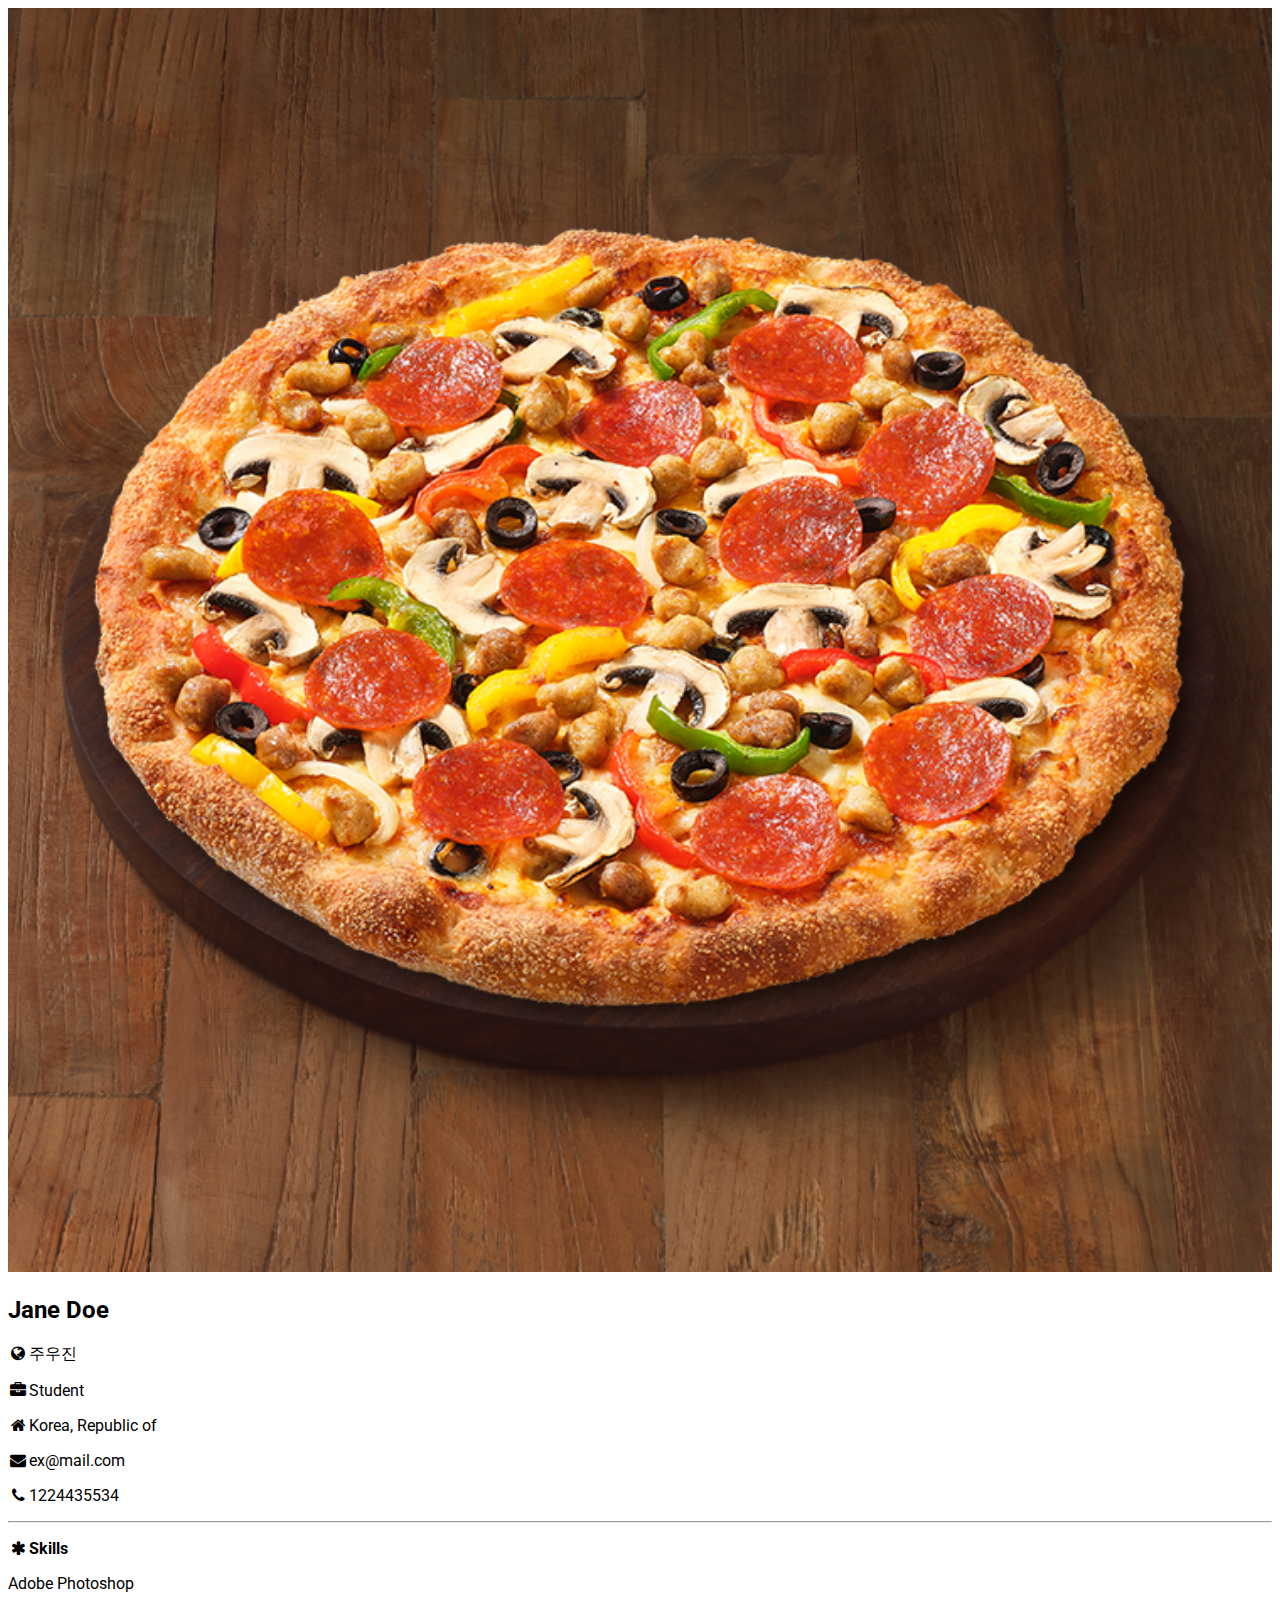
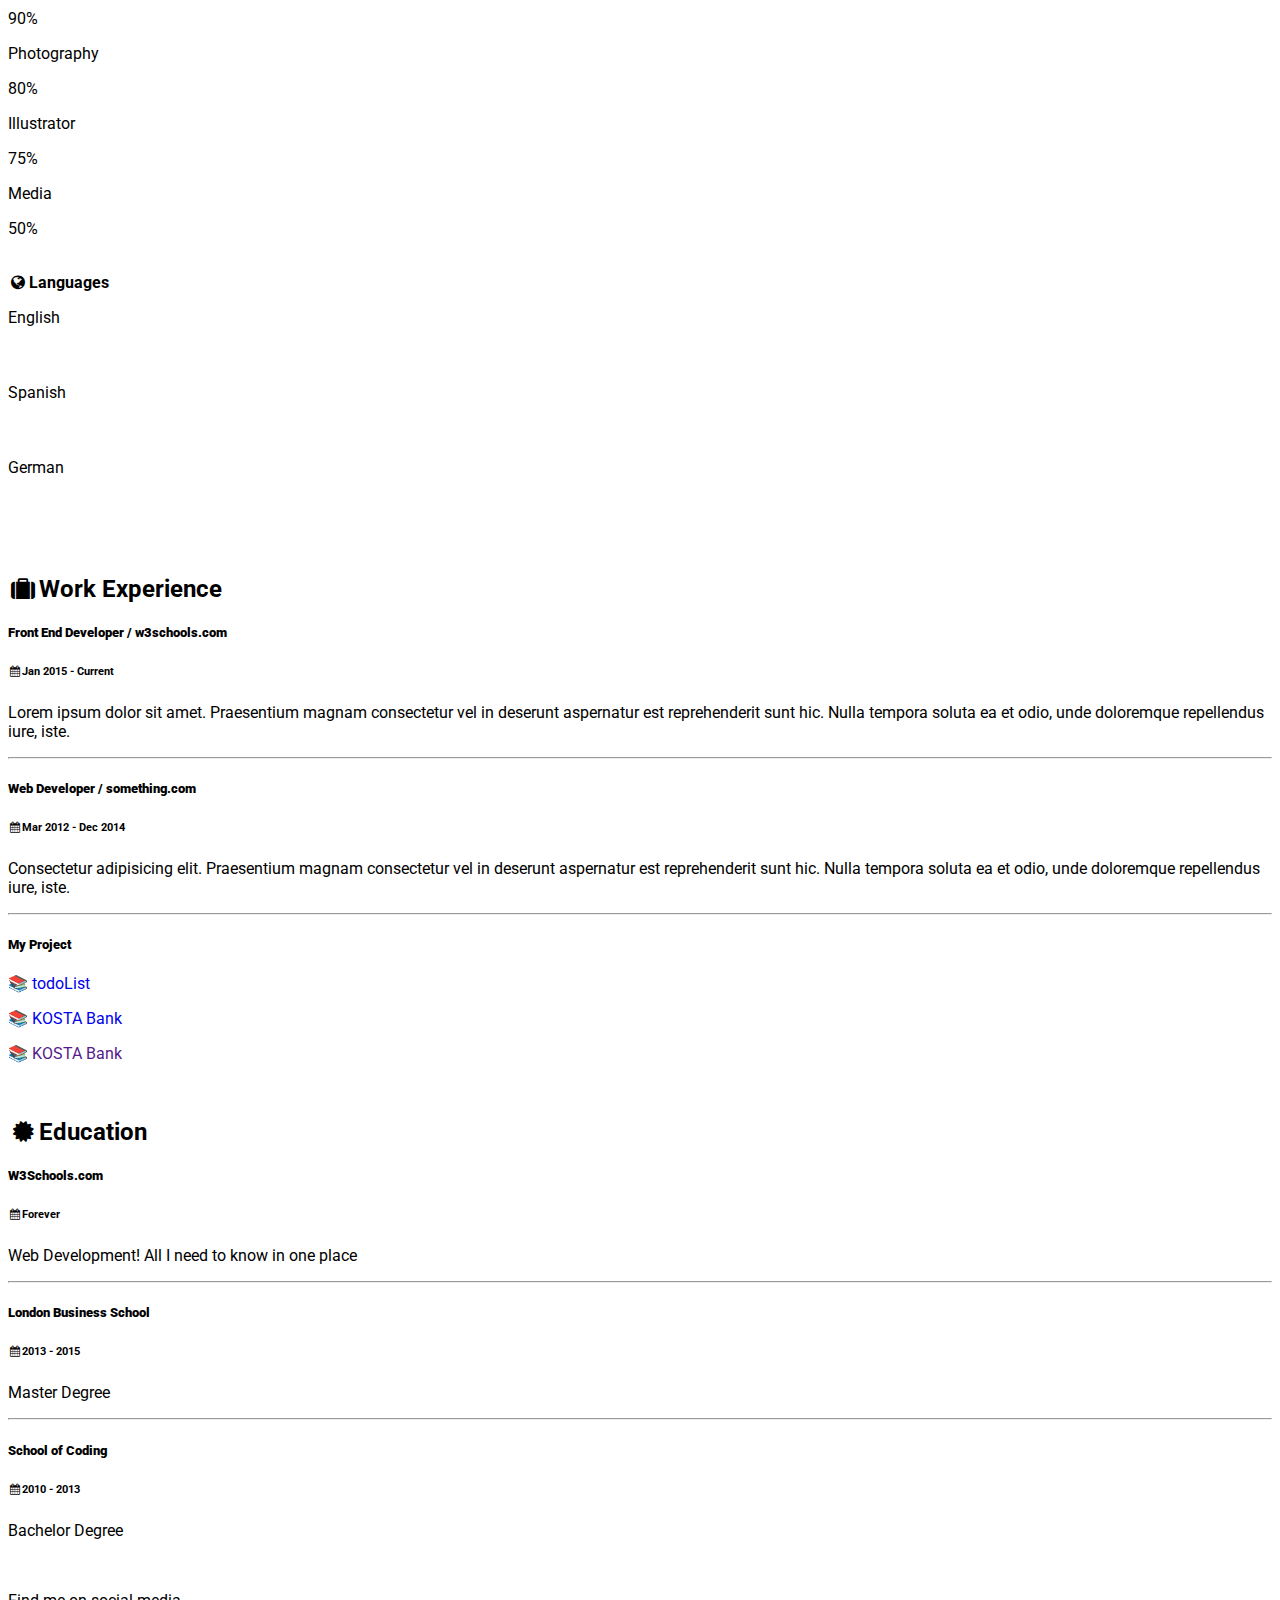
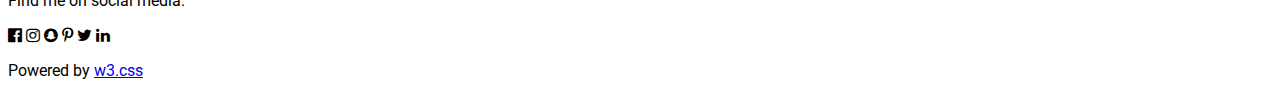
<file: index.html>
<!DOCTYPE html>
<html>
  <head>
    <title>W3.CSS Template</title>
    <meta charset="UTF-8" />
    <meta name="viewport" content="width=device-width, initial-scale=1" />
    <link rel="stylesheet" href="https://www.w3schools.com/w3css/5/w3.css" />
    <link
      rel="stylesheet"
      href="https://fonts.googleapis.com/css?family=Roboto"
    />
    <link
      rel="stylesheet"
      href="https://cdnjs.cloudflare.com/ajax/libs/font-awesome/4.7.0/css/font-awesome.min.css"
    />
    <style>
      html,
      body,
      h1,
      h2,
      h3,
      h4,
      h5,
      h6 {
        font-family: "Roboto", sans-serif;
      }

      #todoList,
      #kostaBank {
        text-decoration: none;
      }
    </style>
  </head>
  <body class="w3-light-grey">
    <!-- Page Container -->
    <div class="w3-content w3-margin-top" style="max-width: 1400px">
      <!-- The Grid -->
      <div class="w3-row-padding">
        <!-- Left Column -->
        <div class="w3-third">
          <div class="w3-white w3-text-grey w3-card-4">
            <div class="w3-display-container">
              <img
                src="./img/페퍼로니 피자 new.png"
                style="width: 100%"
                alt="Avatar"
              />
              <div class="w3-display-bottomleft w3-container w3-text-black">
                <h2>Jane Doe</h2>
              </div>
            </div>
            <div class="w3-container">
              <p>
                <i
                  class="fa fa-globe fa-fw w3-margin-right w3-large w3-text-teal"
                ></i
                >주우진
              </p>
              <p>
                <i
                  class="fa fa-briefcase fa-fw w3-margin-right w3-large w3-text-teal"
                ></i
                >Student
              </p>
              <p>
                <i
                  class="fa fa-home fa-fw w3-margin-right w3-large w3-text-teal"
                ></i
                >Korea, Republic of
              </p>
              <p>
                <i
                  class="fa fa-envelope fa-fw w3-margin-right w3-large w3-text-teal"
                ></i
                >ex@mail.com
              </p>
              <p>
                <i
                  class="fa fa-phone fa-fw w3-margin-right w3-large w3-text-teal"
                ></i
                >1224435534
              </p>
              <hr />

              <p class="w3-large">
                <b
                  ><i
                    class="fa fa-asterisk fa-fw w3-margin-right w3-text-teal"
                  ></i
                  >Skills</b
                >
              </p>
              <p>Adobe Photoshop</p>
              <div class="w3-light-grey w3-round-xlarge w3-small">
                <div
                  class="w3-container w3-center w3-round-xlarge w3-teal"
                  style="width: 90%"
                >
                  90%
                </div>
              </div>
              <p>Photography</p>
              <div class="w3-light-grey w3-round-xlarge w3-small">
                <div
                  class="w3-container w3-center w3-round-xlarge w3-teal"
                  style="width: 80%"
                >
                  <div class="w3-center w3-text-white">80%</div>
                </div>
              </div>
              <p>Illustrator</p>
              <div class="w3-light-grey w3-round-xlarge w3-small">
                <div
                  class="w3-container w3-center w3-round-xlarge w3-teal"
                  style="width: 75%"
                >
                  75%
                </div>
              </div>
              <p>Media</p>
              <div class="w3-light-grey w3-round-xlarge w3-small">
                <div
                  class="w3-container w3-center w3-round-xlarge w3-teal"
                  style="width: 50%"
                >
                  50%
                </div>
              </div>
              <br />

              <p class="w3-large w3-text-theme">
                <b
                  ><i class="fa fa-globe fa-fw w3-margin-right w3-text-teal"></i
                  >Languages</b
                >
              </p>
              <p>English</p>
              <div class="w3-light-grey w3-round-xlarge">
                <div
                  class="w3-round-xlarge w3-teal"
                  style="height: 24px; width: 100%"
                ></div>
              </div>
              <p>Spanish</p>
              <div class="w3-light-grey w3-round-xlarge">
                <div
                  class="w3-round-xlarge w3-teal"
                  style="height: 24px; width: 55%"
                ></div>
              </div>
              <p>German</p>
              <div class="w3-light-grey w3-round-xlarge">
                <div
                  class="w3-round-xlarge w3-teal"
                  style="height: 24px; width: 25%"
                ></div>
              </div>
              <br />
            </div>
          </div>
          <br />

          <!-- End Left Column -->
        </div>

        <!-- Right Column -->
        <div class="w3-twothird">
          <div class="w3-container w3-card w3-white w3-margin-bottom">
            <h2 class="w3-text-grey w3-padding-16">
              <i
                class="fa fa-suitcase fa-fw w3-margin-right w3-xxlarge w3-text-teal"
              ></i
              >Work Experience
            </h2>
            <div class="w3-container">
              <h5 class="w3-opacity">
                <b>Front End Developer / w3schools.com</b>
              </h5>
              <h6 class="w3-text-teal">
                <i class="fa fa-calendar fa-fw w3-margin-right"></i>Jan 2015 -
                <span class="w3-tag w3-teal w3-round">Current</span>
              </h6>
              <p>
                Lorem ipsum dolor sit amet. Praesentium magnam consectetur vel
                in deserunt aspernatur est reprehenderit sunt hic. Nulla tempora
                soluta ea et odio, unde doloremque repellendus iure, iste.
              </p>
              <hr />
            </div>
            <div class="w3-container">
              <h5 class="w3-opacity"><b>Web Developer / something.com</b></h5>
              <h6 class="w3-text-teal">
                <i class="fa fa-calendar fa-fw w3-margin-right"></i>Mar 2012 -
                Dec 2014
              </h6>
              <p>
                Consectetur adipisicing elit. Praesentium magnam consectetur vel
                in deserunt aspernatur est reprehenderit sunt hic. Nulla tempora
                soluta ea et odio, unde doloremque repellendus iure, iste.
              </p>
              <hr />
            </div>
            <div class="w3-container">
              <h5 class="w3-opacity">
                <b>My Project</b>
              </h5>

              <p>
                📚 <a href="./ex01_TodoList_UI.html" id="todoList">todoList</a>
              </p>
              <p>
                📚 <a href="./Bank/index.html" id="kostaBank">KOSTA Bank</a>
              </p>
              <p>📚 <a href="" id="kostaBank">KOSTA Bank</a></p>
              <br />
            </div>
          </div>

          <div class="w3-container w3-card w3-white">
            <h2 class="w3-text-grey w3-padding-16">
              <i
                class="fa fa-certificate fa-fw w3-margin-right w3-xxlarge w3-text-teal"
              ></i
              >Education
            </h2>
            <div class="w3-container">
              <h5 class="w3-opacity"><b>W3Schools.com</b></h5>
              <h6 class="w3-text-teal">
                <i class="fa fa-calendar fa-fw w3-margin-right"></i>Forever
              </h6>
              <p>Web Development! All I need to know in one place</p>
              <hr />
            </div>
            <div class="w3-container">
              <h5 class="w3-opacity"><b>London Business School</b></h5>
              <h6 class="w3-text-teal">
                <i class="fa fa-calendar fa-fw w3-margin-right"></i>2013 - 2015
              </h6>
              <p>Master Degree</p>
              <hr />
            </div>
            <div class="w3-container">
              <h5 class="w3-opacity"><b>School of Coding</b></h5>
              <h6 class="w3-text-teal">
                <i class="fa fa-calendar fa-fw w3-margin-right"></i>2010 - 2013
              </h6>
              <p>Bachelor Degree</p>
              <br />
            </div>
          </div>

          <!-- End Right Column -->
        </div>

        <!-- End Grid -->
      </div>

      <!-- End Page Container -->
    </div>

    <footer class="w3-container w3-teal w3-center w3-margin-top">
      <p>Find me on social media.</p>
      <i class="fa fa-facebook-official w3-hover-opacity"></i>
      <i class="fa fa-instagram w3-hover-opacity"></i>
      <i class="fa fa-snapchat w3-hover-opacity"></i>
      <i class="fa fa-pinterest-p w3-hover-opacity"></i>
      <i class="fa fa-twitter w3-hover-opacity"></i>
      <i class="fa fa-linkedin w3-hover-opacity"></i>
      <p>
        Powered by
        <a href="https://www.w3schools.com/w3css/default.asp" target="_blank"
          >w3.css</a
        >
      </p>
    </footer>
  </body>
</html>
</file>
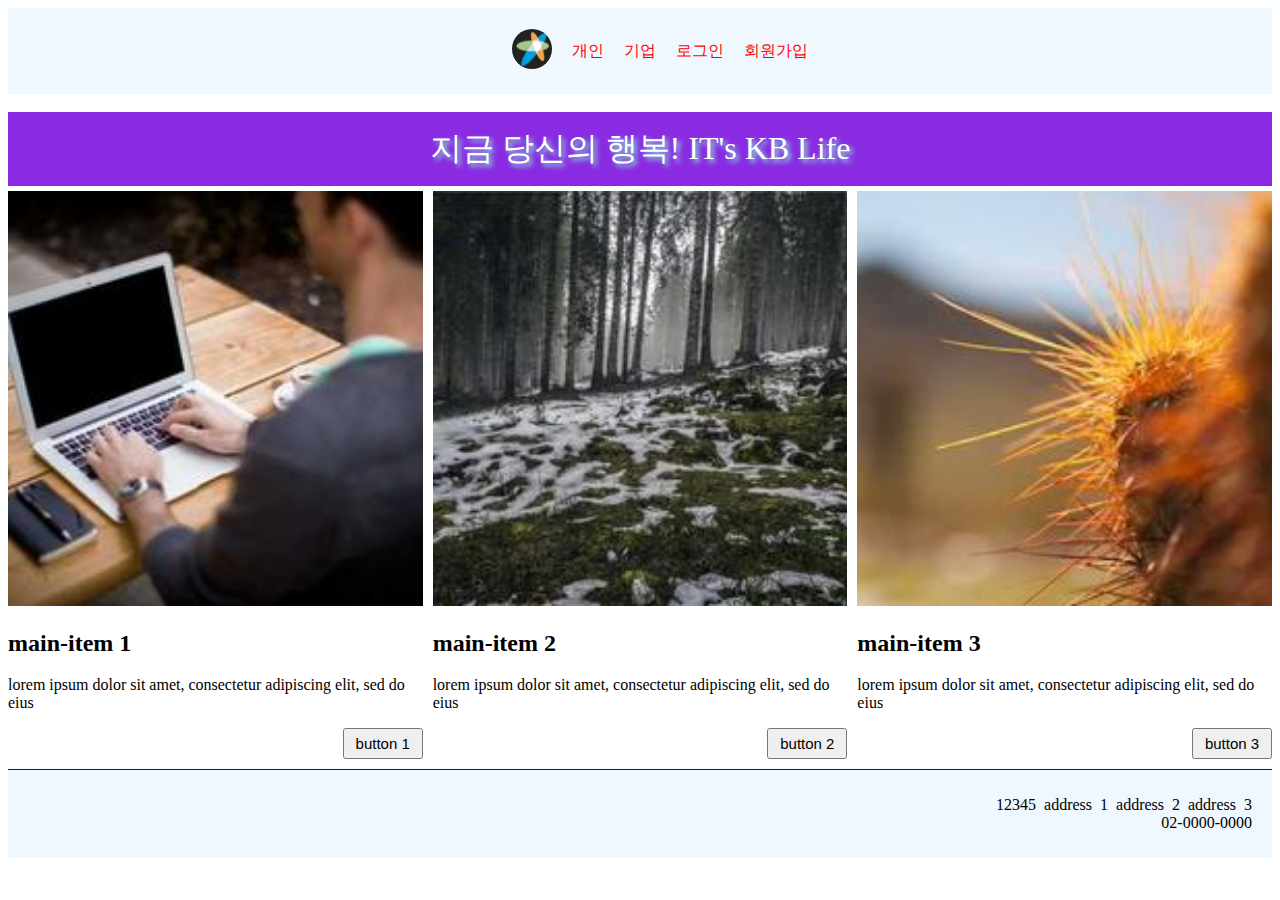
<file: Bank/index.html>
<!DOCTYPE html>
<html lang="en">
  <head>
    <meta charset="UTF-8" />
    <meta name="viewport" content="width=device-width, initial-scale=1.0" />
    <title>Kosta Bank</title>
    <link rel="stylesheet" type="text/css" href="./css/common.css" />
    <link rel="stylesheet" type="text/css" href="./css/navbar.css" />
    <link rel="stylesheet" type="text/css" href="./css/footer.css" />
    <style>
      main article {
        display: grid;
        grid-template-columns: repeat(3, 1fr);
        grid-template-rows: auto;
        gap: 10px;
        margin-top: 5px;
      }

      main article section img {
        width: 100%;
      }

      main article section button {
        padding: 5px;
        font-size: 15px;
        width: 80px;
        float: right;
      }
    </style>
  </head>
  <body>
    <header>
      <nav>
        <ul>
          <li class="logo">
            <a href="index.html"><img src="./img/logo.jpg" alt="logo" /></a>
          </li>
          <li><a href="./personal.html">개인</a></li>
          <li><a href="./business.html">기업</a></li>
          <li><a href="./login.html">로그인</a></li>
          <li><a href="./register.html">회원가입</a></li>
        </ul>
      </nav>

      <br />
    </header>

    <div id="banner"></div>
    <main>
      <article>
        <section data-main-item-id="10">
          <img src="./img/1.jpg" alt="" class="img1" />
          <br />
          <h2>main-item 1</h2>
          <p>
            lorem ipsum dolor sit amet, consectetur adipiscing elit, sed do eius
          </p>
          <button class="btn">button 1</button>
        </section>

        <section data-main-item-id="20">
          <img src="./img/2.jpg" alt="" class="img2" />
          <br />
          <h2>main-item 2</h2>
          <p>
            lorem ipsum dolor sit amet, consectetur adipiscing elit, sed do eius
          </p>
          <button class="btn">button 2</button>
        </section>

        <section data-main-item-id="30">
          <img src="./img/3.jpg" alt="" class="img3" />
          <br />
          <h2>main-item 3</h2>
          <p>
            lorem ipsum dolor sit amet, consectetur adipiscing elit, sed do eius
          </p>
          <button class="btn">button 3</button>
        </section>
      </article>
    </main>
    <footer>
      <ul>
        <li>
          12345&nbsp;&nbsp;address&nbsp;&nbsp;1&nbsp;&nbsp;address&nbsp;&nbsp;2&nbsp;&nbsp;address&nbsp;&nbsp;3
        </li>
        <li>02-0000-0000</li>
      </ul>
    </footer>
    <script type="text/javascript">
      let bannerList = [
        "지금 당신의 행복! IT's KB Life",
        "국민의 은행이 되겠습니다.",
        "5060 웰컴패키지, 최대 7만원 혜택을 드립니다.",
        "타행이체, 자동이체 수수료 면제",
        "저녁 6시까지 영업합니다.",
      ];
      let index = 0;
      let bannerStop;
      let bannerChange = function () {
        document.querySelector("#banner").innerHTML = bannerList[index++];
        bannerStop = setInterval(() => {
          document.querySelector("#banner").innerHTML = bannerList[index++];
          if (index === bannerList.length) index = 0;
        }, 5000);
      };
      bannerChange();

      /*
      setTimeout()
      let bannerEvent = function(){
      document.querySelector("#banner").innerHTML = bannerList[index++];
          if (index === bannerList.length) index = 0;
          
      }
      */

      // button 클릭 시 id값 콘솔 반환
      document.querySelectorAll(".btn").forEach((btnElement) => {
        btnElement.addEventListener(
          "click",
          () => {
            const btnParant = btnElement.parentElement;
            console.log(btnParant.dataset.mainItemId);
          },
          false
        );
      });
    </script>
  </body>
</html>
</file>
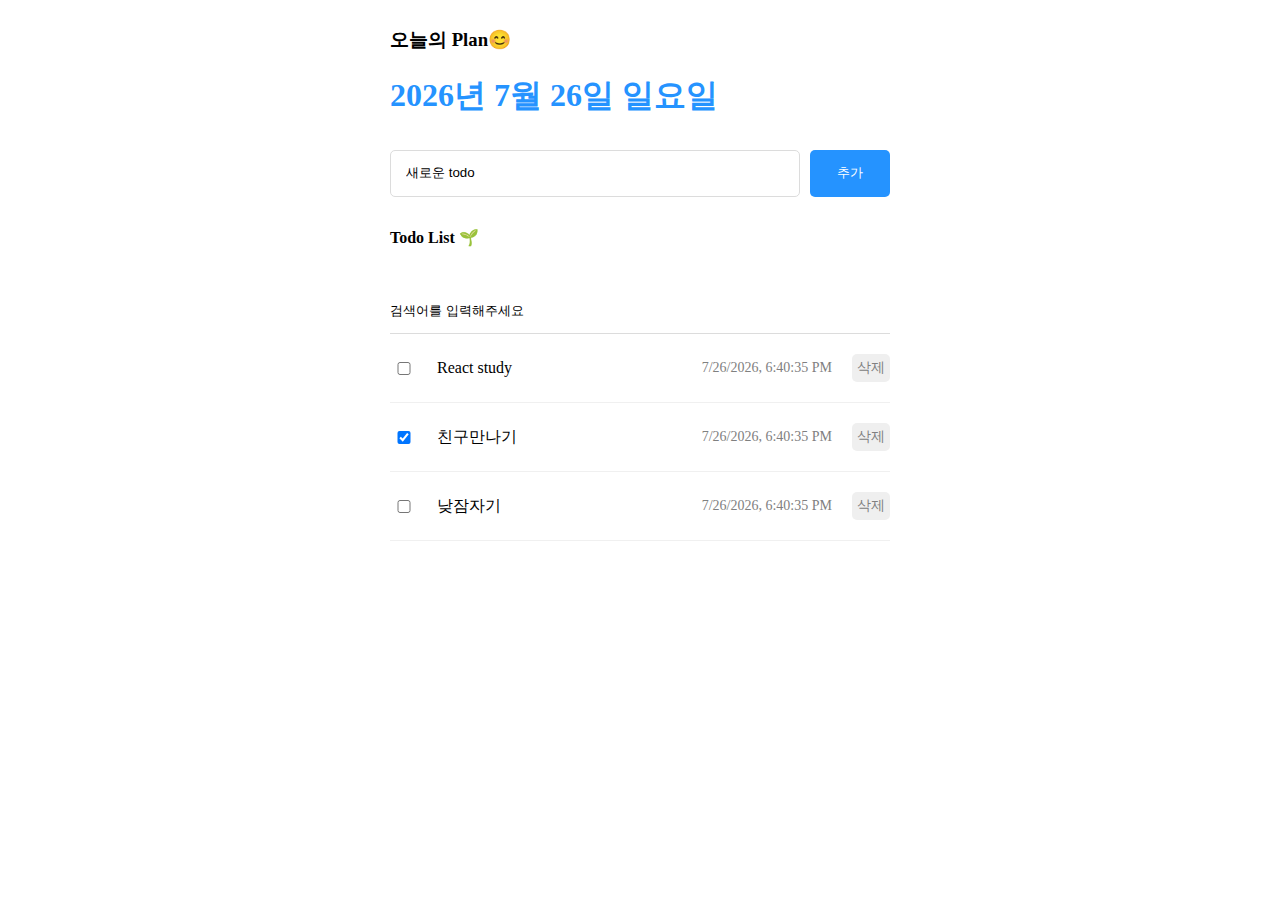
<file: ex01_TodoList_UI.html>
<!DOCTYPE html>
<html lang="en">
  <head>
    <meta charset="UTF-8" />
    <meta name="viewport" content="width=device-width, initial-scale=1.0" />
    <title>Document</title>

    <script src="./js/script.js" defer></script>
    <link rel="stylesheet" type="text/css" href="./css/App.css" />
    <style></style>
    <link rel="stylesheet" type="text/css" href="./css/Editor.css" />
    <style></style>
    <link rel="stylesheet" type="text/css" href="./css/List.css" />
    <style></style>
    <link rel="stylesheet" type="text/css" href="./css/Header.css" />
    <style></style>
    <link rel="stylesheet" type="text/css" href="./css/TodoItem.css" />
    <style></style>
  </head>
  <body>
    <div class="App">
      <div class="Header">
        <h3>오늘의 Plan😊</h3>
        <h1></h1>
      </div>

      <form>
        <div class="Editor">
          <input type="text" name="todoAdd" id="todoAdd" value="새로운 todo" />
          <button>추가</button>
        </div>
      </form>

      <div class="List">
        <h4>Todo List 🌱</h4>
        <input
          type="text"
          name="searchTodo"
          id="searchTodo"
          value="검색어를 입력해주세요"
        />
        <div class="todos_wrapper">
          <!-- TodoItem 들어갈 자리 -->
        </div>
      </div>
    </div>
  </body>
</html>
</file>
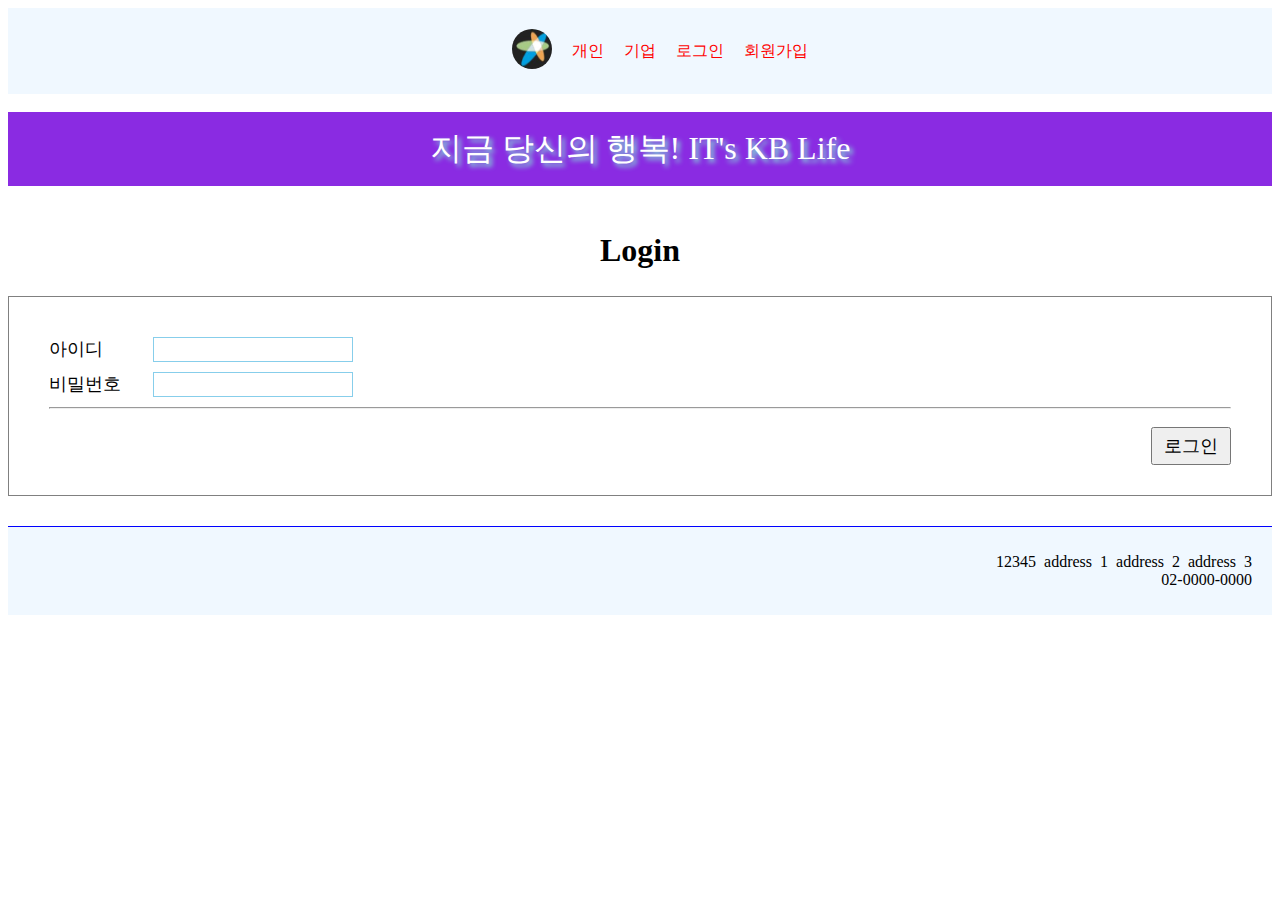
<file: Bank/login.html>
<!DOCTYPE html>
<html lang="en">
  <head>
    <meta charset="UTF-8" />
    <meta name="viewport" content="width=device-width, initial-scale=1.0" />
    <title>Login</title>
    <link rel="stylesheet" type="text/css" href="./css/common.css" />
    <link rel="stylesheet" type="text/css" href="./css/navbar.css" />
    <link rel="stylesheet" type="text/css" href="./css/footer.css" />
    <style>
      main {
        padding: 20px 0px;
      }
      main h1 {
        text-align: center;
        padding: 5px;
      }

      main form {
        height: 200px;
        border: 1px solid gray;
        padding: 40px;
      }

      main .form-item {
        margin-bottom: 10px;
      }

      main .form-item label {
        display: inline-block;
        /*
         inline 요소여서 좌우 공간을 부여해도
         크기가 늘어난 것처럼 표시되지 않음

         inline-block 속성을 부여하면
         줄바꿈 없이 좌우 크기가 늘어남
         */
        width: 100px;
        font-size: 18px;
      }

      main .form-item input {
        font-size: 18px;
        border: 1px solid skyblue;
        width: 200px;
      }

      main form button {
        float: right;
        width: 80px;
        font-size: 18px;
        padding: 5px;
        margin-top: 10px;
      }
    </style>
  </head>
  <body>
    <header>
      <nav>
        <ul>
          <li class="logo">
            <a href="index.html"><img src="./img/logo.jpg" alt="logo" /></a>
          </li>
          <li><a href="./personal.html">개인</a></li>
          <li><a href="./business.html">기업</a></li>
          <li><a href="./login.html">로그인</a></li>
          <li><a href="./register.html">회원가입</a></li>
        </ul>
      </nav>

      <br />
    </header>

    <div id="banner">지금 당신의 행복! IT's KB Life</div>
    <main>
      <h1>Login</h1>
      <form action="./index.html" method="post">
        <div class="form-item">
          <label for="id">아이디</label>
          <input type="text" id="id" name="id" />
        </div>
        <div class="form-item">
          <label for="pwd">비밀번호</label>
          <input type="password" id="pwd" name="pwd" />
        </div>
        <hr />
        <button id="loginBtn">로그인</button>
      </form>
    </main>
    <footer>
      <ul>
        <li>
          12345&nbsp;&nbsp;address&nbsp;&nbsp;1&nbsp;&nbsp;address&nbsp;&nbsp;2&nbsp;&nbsp;address&nbsp;&nbsp;3
        </li>
        <li>02-0000-0000</li>
      </ul>
    </footer>
    <script>
      let inputId = "";
      let inputPwd = "";

      document.querySelector("form[action]").addEventListener(
        "submit", // enter 입력 또한 submit 이벤트 발생 가능.
        () => {
          inputId = document.getElementById("id");
          if (inputId.value === "") {
            alert("input id value");
            inputId.focus();
            event.preventDefault();
            return; // 함수 빠져나감
          }

          inputPwd = document.getElementById("pwd");
          if (inputPwd.value === "") {
            alert("input password value");
            inputPwd.focus();
            event.preventDefault();
            return; // 함수 빠져나감
          }
          // 전송 방지
          if (inputId !== "" && inputPwd !== "") {
            alert("입력 유무 체크 완료");
          }
          event.submit();
        },
        false
      );
    </script>
  </body>
</html>
</file>
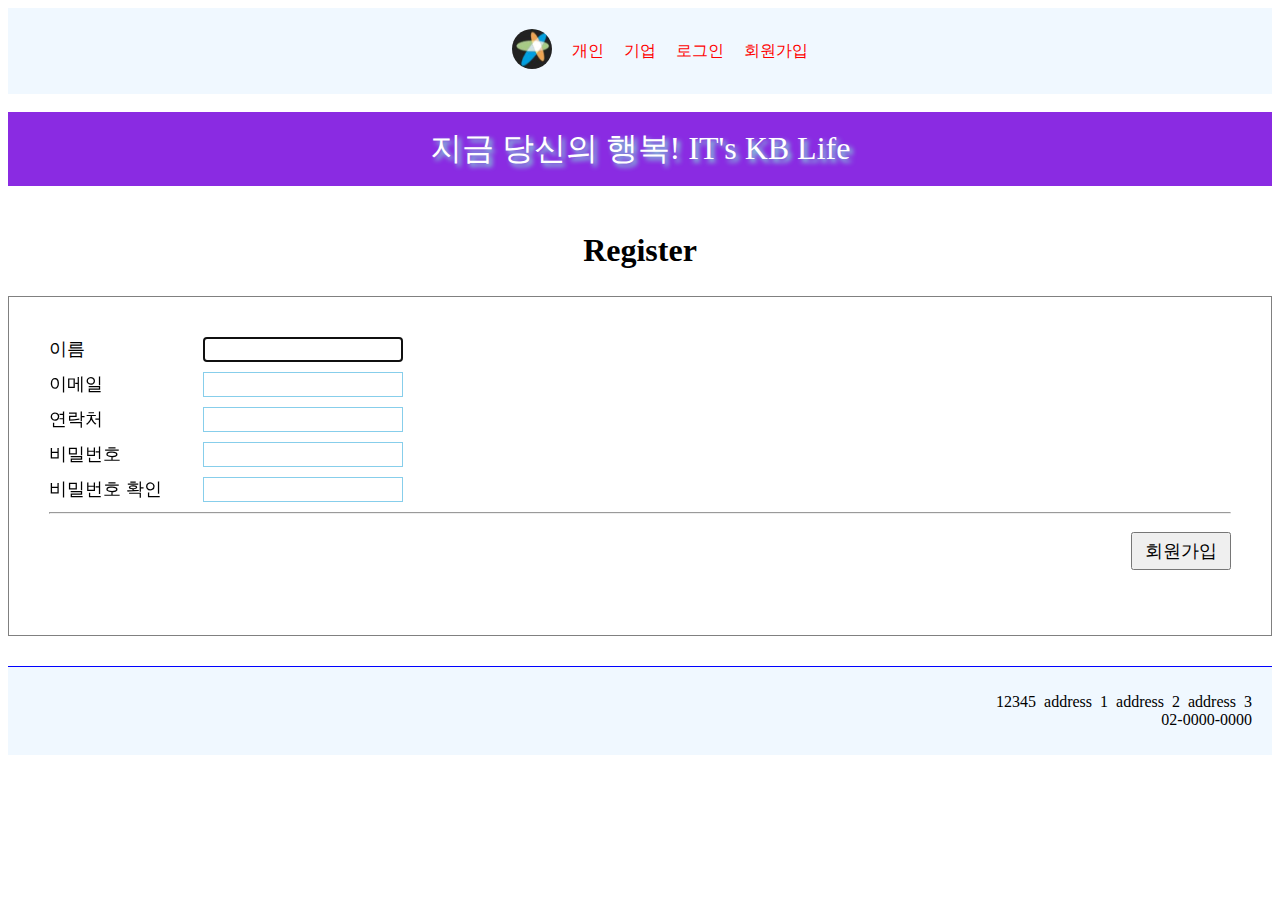
<file: Bank/register.html>
<!DOCTYPE html>
<html lang="en">
  <head>
    <meta charset="UTF-8" />
    <meta name="viewport" content="width=device-width, initial-scale=1.0" />
    <title>Register</title>
    <link rel="stylesheet" type="text/css" href="./css/common.css" />
    <link rel="stylesheet" type="text/css" href="./css/navbar.css" />
    <link rel="stylesheet" type="text/css" href="./css/footer.css" />
    <style>
      main {
        padding: 20px 0px;
      }
      main h1 {
        text-align: center;
        padding: 5px;
      }

      main form {
        height: 340px;
        border: 1px solid gray;
        padding: 40px;
      }

      main .form-item {
        margin-bottom: 10px;
      }

      main .form-item label {
        display: inline-block;
        /*
         inline 요소여서 좌우 공간을 부여해도
         크기가 늘어난 것처럼 표시되지 않음

         inline-block 속성을 부여하면
         줄바꿈 없이 좌우 크기가 늘어남
         */
        width: 150px;
        font-size: 18px;
      }

      main .form-item input {
        font-size: 18px;
        border: 1px solid skyblue;
        width: 200px;
      }

      main form button {
        float: right;
        width: 100px;
        font-size: 18px;
        padding: 5px;
        margin-top: 10px;
      }
    </style>
  </head>
  <body>
    <header>
      <nav>
        <ul>
          <li class="logo">
            <a href="index.html"><img src="./img/logo.jpg" alt="logo" /></a>
          </li>
          <li><a href="./personal.html">개인</a></li>
          <li><a href="./business.html">기업</a></li>
          <li><a href="./login.html">로그인</a></li>
          <li><a href="./register.html">회원가입</a></li>
        </ul>
      </nav>

      <br />
    </header>
    <div id="banner">지금 당신의 행복! IT's KB Life</div>
    <main>
      <h1>Register</h1>
      <form action="./index.html" method="post" novalidate>
        <div class="form-item">
          <label for="name">이름</label>
          <input type="text" id="name" name="name" required autofocus />
        </div>
        <div class="form-item">
          <label for="email">이메일</label>
          <input type="email" id="email" name="email" required />
        </div>
        <div class="form-item">
          <label for="phone">연락처</label>
          <input type="tel" id="phone" name="phone" />
        </div>
        <div class="form-item">
          <label for="pwd">비밀번호</label>
          <input type="password" id="pwd" name="pwd" />
        </div>
        <div class="form-item">
          <label for="pwdConfirm">비밀번호 확인</label>
          <input type="password" id="pwdConfirm" name="pwdConfirm" />
        </div>
        <hr />
        <button type="button" id="registerBtn">회원가입</button>
      </form>
    </main>
    <footer>
      <ul>
        <li>
          12345&nbsp;&nbsp;address&nbsp;&nbsp;1&nbsp;&nbsp;address&nbsp;&nbsp;2&nbsp;&nbsp;address&nbsp;&nbsp;3
        </li>
        <li>02-0000-0000</li>
      </ul>
    </footer>
    <script>
      let inputName = "";
      let inputEmail = "";
      let inputPhone = "";
      let inputPwd = "";
      let inputPwdConfirm = "";
      document.querySelector("#registerBtn").addEventListener(
        "click",
        () => {
          inputName = document.getElementById("name");
          if (inputName.value === "") {
            alert("input name value");
            inputName.focus();
            return; // 함수 빠져나감
          }

          inputEmail = document.getElementById("email");
          if (inputEmail.value === "") {
            alert("input email value");
            inputEmail.focus();
            return; // 함수 빠져나감
          } else if (inputEmail.value.indexOf("@") === -1) {
            alert("check email value");
            inputEmail.value = "";
            inputEmail.focus();
            return; // 함수 빠져나감
          }

          inputPhone = document.getElementById("phone");
          if (inputPhone.value === "") {
            alert("input phone value");
            inputPhone.focus();
            return; // 함수 빠져나감
          }

          inputPwd = document.getElementById("pwd");
          if (inputPwd.value === "") {
            alert("input password value");
            inputPwd.focus();
            return; // 함수 빠져나감
          }

          inputPwdConfirm = document.getElementById("pwdConfirm");
          if (inputPwdConfirm.value === "") {
            alert("input pwdConfirm value");
            inputPwdConfirm.focus();
            return; // 함수 빠져나감
          }

          if (inputPwd.value !== inputPwdConfirm.value) {
            alert("dismatch password & pwdConfirm value");
            inputPwd.value = "";
            inputPwdConfirm.value = "";
            inputPwd.focus();
            return; // 함수 빠져나감
          }
          console.log(inputName.value);
          console.log(inputEmail.value);
          console.log(inputPhone.value);
          console.log(inputPwd.value);
          document.querySelector("form").submit();
        },
        false
      );

      // let state = true;

      // function validateCheck(obj) {
      //   if (obj.value === "") {
      //     alert("input value");
      //     obj.value.focus();
      //     return true;
      //   } else return false;
      // }

      // document.querySelectorAll("input").forEach((inputEle) => {
      //   if (state) {
      //     if (validateCheck(inputEle)) {
      //       state = false;
      //     }
      //   }
      // });
    </script>
  </body>
</html>
</file>
<file: Bank/css/common.css>
#banner {
  grid-area: b;
  background-color: blueviolet;
  text-align: center;
  color: white;
  font-size: xx-large;
  padding: 15px;
  text-shadow: 3px 3px 5px aquamarine;
  /*        x축, y축, 흐림 정도, 그림자 색상        */
}

/* width, height 설정할 때, padding, border의 크기를
width, height
 */
* {
  box-sizing: border-box;
}
</file>
<file: Bank/css/navbar.css>
header nav ul li a {
  text-decoration: none;
}

header nav ul li a:link {
  color: red;
}

header nav ul li a:visited {
  color: green;
}
/*
보안상의 이유로 visited는 css 변경이 제한적(색 변경 가능)
*/

header nav ul li a:hover {
  color: violet;
  text-decoration: underline;
}

nav ul {
  display: flex;
  justify-content: center;
  align-items: center; /* 글자의 수직 가운데 정렬 */
}

nav ul li {
  list-style-type: none;
  margin: 0px 10px; /* 상하 0, 좌우 10px씩 부여 */
}

nav ul li a img {
  width: 40px;
  height: 40px;
  border-radius: 20px;
}

nav {
  background-color: aliceblue;
  padding: 5px;
}
</file>
<file: Bank/css/footer.css>
footer {
  background-color: aliceblue;
  border-top: 1px solid blue;
  margin-top: 10px;
  padding: 10px;
}

footer ul li {
  list-style-type: none;
  text-align: right;
  padding-right: 10px;
}
</file>
<file: css/App.css>
/* class App 요소
1)display속성을 flex 적용
2)방향은 가로방향 기준
3)element사이의 갭은 10px
4)가로 크기를 500px
5)상하 좌우 margin은 0 auto
*/
.App {
  display: flex;
  flex-direction: column;
  gap: 10px;
  width: 500px;
  margin: 0 auto;
}
</file>
<file: css/Editor.css>
/* class Editor에
1)
display 속성 flex
2)
gap 10px
*/
.Editor {
  display: flex;
  gap: 10px;
}
/* class Editor의 하위 input요소
1)flex : 1 적용하여 부모요소에 벗어나지 않는 범위내에서 최대 크기로 나오게한다.
2)padding 15px 적용
3)외곽 테두리 1px solid rgb(220,220,220); 적용
4)테두리를 둥글게 5px 적용
*/
.Editor input {
  display: flex;
  flex-grow: 1;
  padding: 15px;
  border: 1px solid rgb(220, 220, 220);
  border-radius: 5px;
}

/* class Editor의 하위 button요소
1)cusor 을 pointer로 설정
2)가로크기 80px
3)외곽테투리 none설정
4)글자색상 white
5)바탕색은 rgb(37,147,255)
6)테두리를 둥글게 5px 적용
*/
.Editor button {
  cursor: pointer;
  width: 80px;
  border: none;
  background-color: rgb(37, 147, 255);
  color: white;
  border-radius: 5px;
}
</file>
<file: css/List.css>
/* class List 에
1)display 속성 flex,
2)flex-direction은 column 설정
3)gap은 20px
*/
.List {
  display: flex;
  flex-direction: column;
  gap: 20px;
}

/*
class List의 하위 자식 input요소
1)가로크기 100%
2)외곽선 none
3)외곽의 아래(bottom) 부분 1px solid rgb(220, 220, 220) 설정
4)패딩 상하 15px 좌우 0px 설정
*/
.List input {
  width: 100%;
  border: none;
  border-bottom: 1px solid rgb(220, 220, 220);
  padding: 15px 0px;
}

/*
class List의 하위 자식 input:focus 요소
1) outline : none설정(요소의 윤곽선 없애기)
2) 외곽의 아래(bottom) 부분 1px solid rgb(37, 147, 255); 설정
*/
.List input:focus {
  outline: none;
  border-bottom: 1px solid rgb(37, 147, 255);
}

/*
class List의 하위 자식 class todos_wrapper 요소
1)display 속성 flex
2)lex-direction은 column
3)gap은 20px
*/
.List .todos_wrapper {
  display: flex;
  flex-direction: column;
  gap: 20px;
}
</file>
<file: css/Header.css>
/* 클래스 Header의 하위 자식 h1 요소
1) color의 속성을 rgb(37, 147, 255) 로 적용
*/
.Header h1 {
  color: rgb(37, 147, 255);
}
</file>
<file: css/TodoItem.css>
/* class TodoItem 요소
1)display 속성 flex,
2)align-items를 center (열을 기준으로 가운데 정렬)
3)gap은 20px
4)아래쪽 padding은 20px
5)아래쪽 외곽선운 1px solid rgb(240, 240, 240);
*/
.TodoItem {
  display: flex;
  align-items: center;
  gap: 20px;
  padding-bottom: 20px;
  border-bottom: 1px solid rgb(240, 240, 240);
}

/*
class TodoItem 하위 자식 input 요소
1) 가로크기 20px;
*/
.TodoItem input {
  width: 20px;
}

/*
class TodoItem 하위 자식 class content 요소
1) flex : 1 설정( 1은 부모요소에 벗어나지 않는 범위내에서 최대 크기로 나온다. );
*/
.TodoItem .content {
  flex-grow: 1;
}

/*
class TodoItem 하위 자식 class date 요소
1)글자 크기 14px
2)글자색상 gray
*/
.TodoItem .date {
  color: gray;
  font-size: 14px;
}

/*
class TodoItem 하위 자식 class button 요소
1)cursor : pointer 설정
2)글자색상 gray
3)글자크기 14px
4)외곽선 none
5)테두리 둥글게 5px
6) padding은 5px
*/
.TodoItem button {
  cursor: pointer;
  color: gray;
  font-size: 14px;
  border: none;
  border-radius: 5px;
  padding: 5px;
}
</file>
